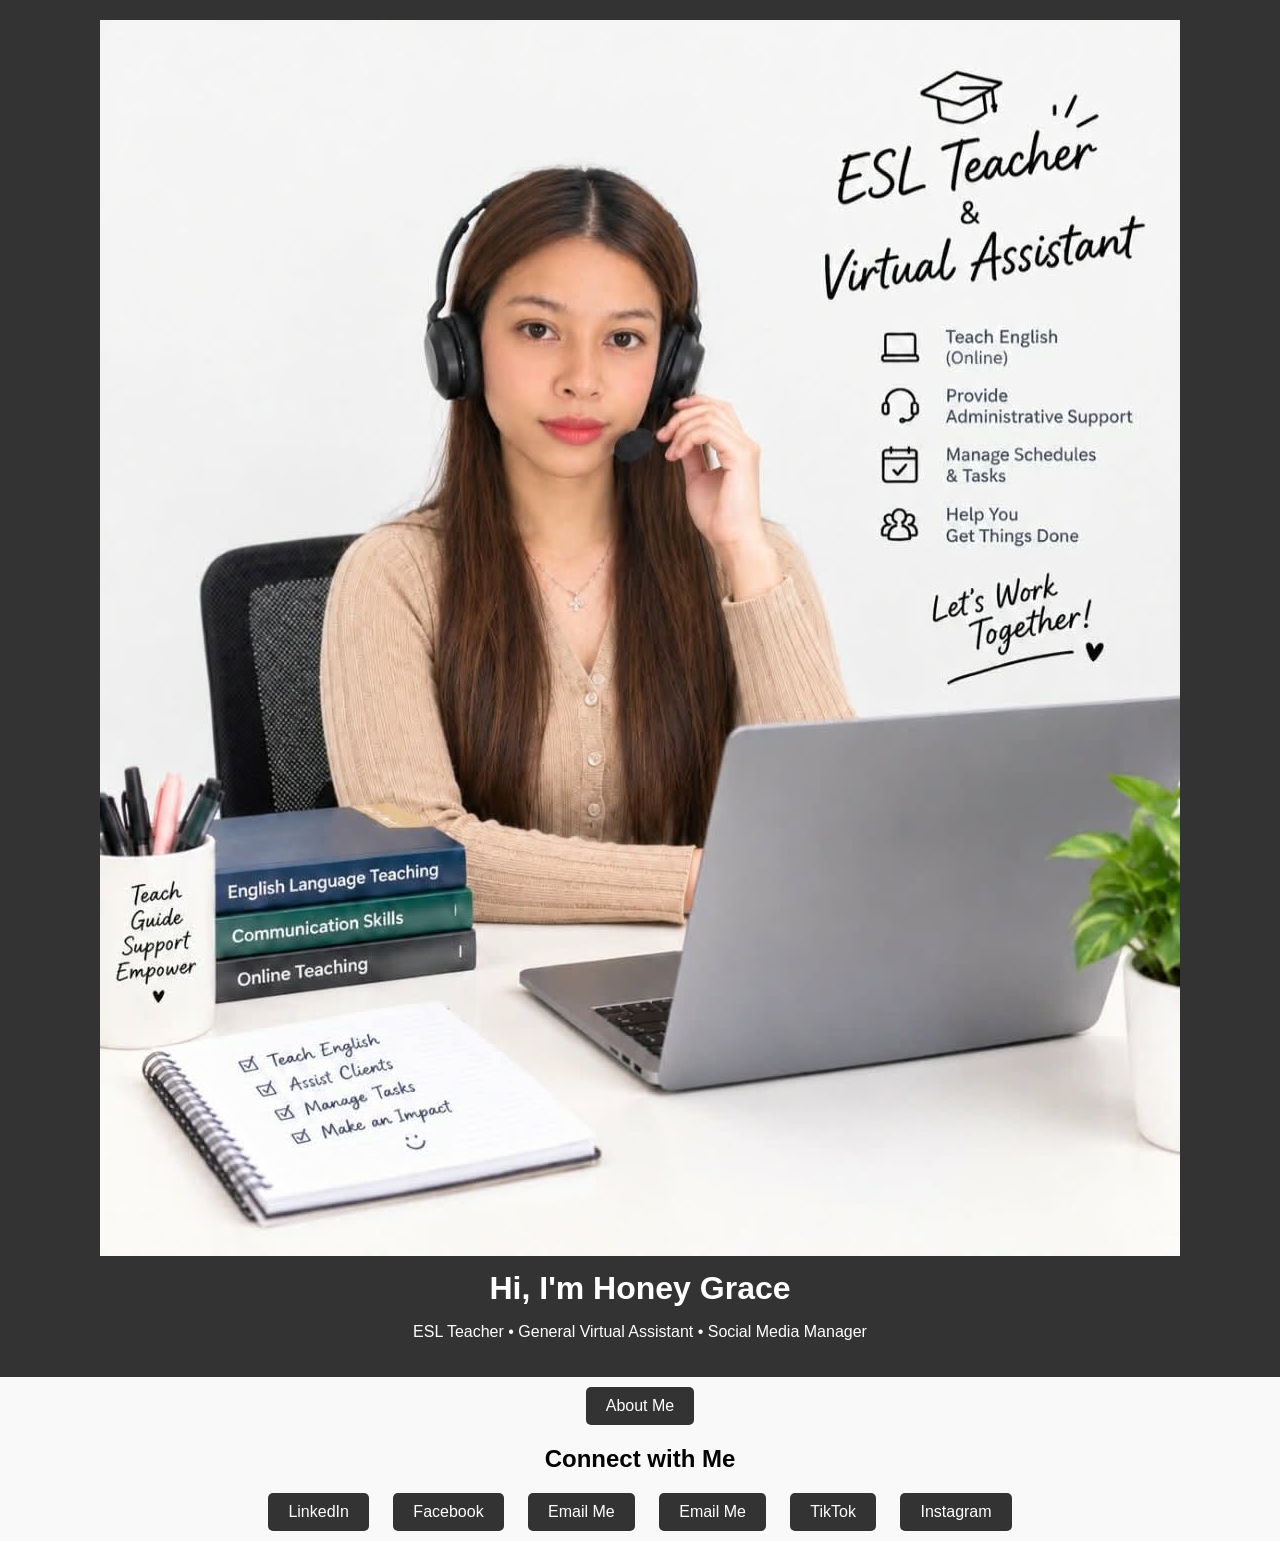
<file: index.html>
<!DOCTYPE html>
<html lang="en">
<head>
  <meta charset="UTF-8">
  <title>Grace - ESL Teacher, GVA & SMM</title>
  <link rel="stylesheet" href="style.css">
</head>
<body>
  <header>
    <img src="profile.jpg" alt="Grace Profile Picture" class="profile-pic">
    <h1>Hi, I'm Honey Grace</h1>
    <p>ESL Teacher • General Virtual Assistant • Social Media Manager</p>
  </header>

  <nav>
    <a href="about.html">About Me</a>
  </nav>

  <section>
    <h2>Connect with Me</h2>
    <a href="https://www.linkedin.com/in/teacher-honey-razz-168aab388/" target="_blank">LinkedIn</a>
    <a href="https://www.facebook.com/honeygrace.alonzo/">Facebook</a>
    <a href="mailto:alonzohoneygrace@gmail.com">Email Me</a>
    <a href="mailto:alonzohoneygrace@gmail.com?subject=Inquiry%20about%20ESL%20Teaching&body=Hello%20Grace,%20I%20saw%20your%20website%20and%20would%20like%20to%20connect.">Email Me</a>
    <a href="https://www.tiktok.com/@honeygrace450?is_from_webapp=1&sender_device=pc" target="_blank">TikTok</a>
    <a href="https://www.instagram.com/honeygracealonzo/" target="_blank">Instagram</a>
  </section>
</body>
</html>
</file>
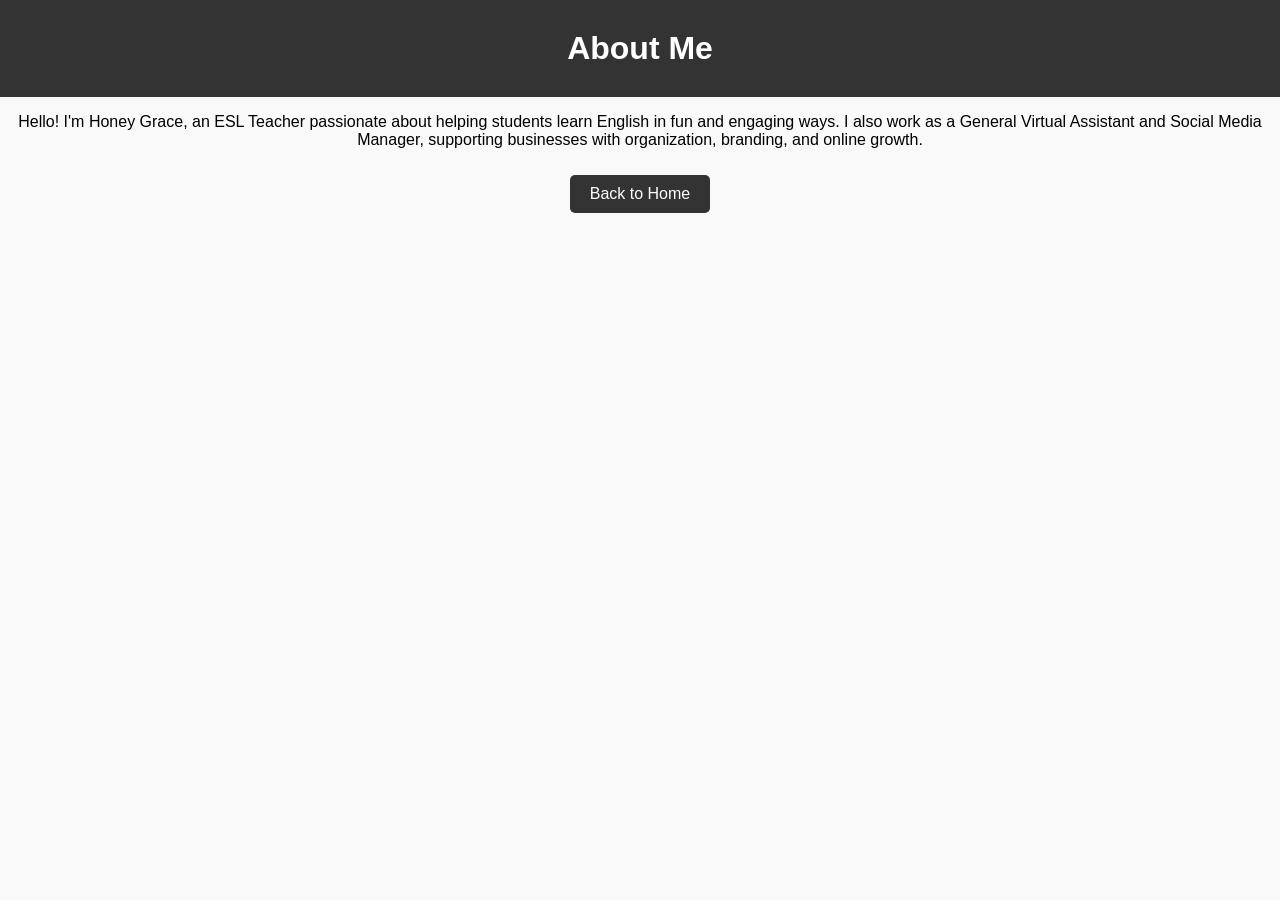
<file: about.html>
<!DOCTYPE html>
<html lang="en">
<head>
  <meta charset="UTF-8">
  <title>About Grace</title>
  <link rel="stylesheet" href="style.css">
</head>
<body>
  <header>
    <h1>About Me</h1>
  </header>

  <section>
    <p>Hello! I'm Honey Grace, an ESL Teacher passionate about helping students learn English in fun and engaging ways. 
    I also work as a General Virtual Assistant and Social Media Manager, supporting businesses with organization, branding, and online growth.</p>
  </section>

  <nav>
    <a href="index.html">Back to Home</a>
  </nav>
</body>
</html>
</file>
<file: style.css>
body {
  font-family: Arial, sans-serif;
  background: #f9f9f9;
  text-align: center;
  margin: 0;
  padding: 0;
}

header {
  background: #333;
  color: white;
  padding: 20px;
}

h1, h2 {
  margin: 10px 0;
}

nav a, section a {
  display: inline-block;
  margin: 10px;
  padding: 10px 20px;
  background: #333;
  color: white;
  text-decoration: none;
  border-radius: 5px;
}

nav a:hover, section a:hover {
  background: #555;
}
</file>
